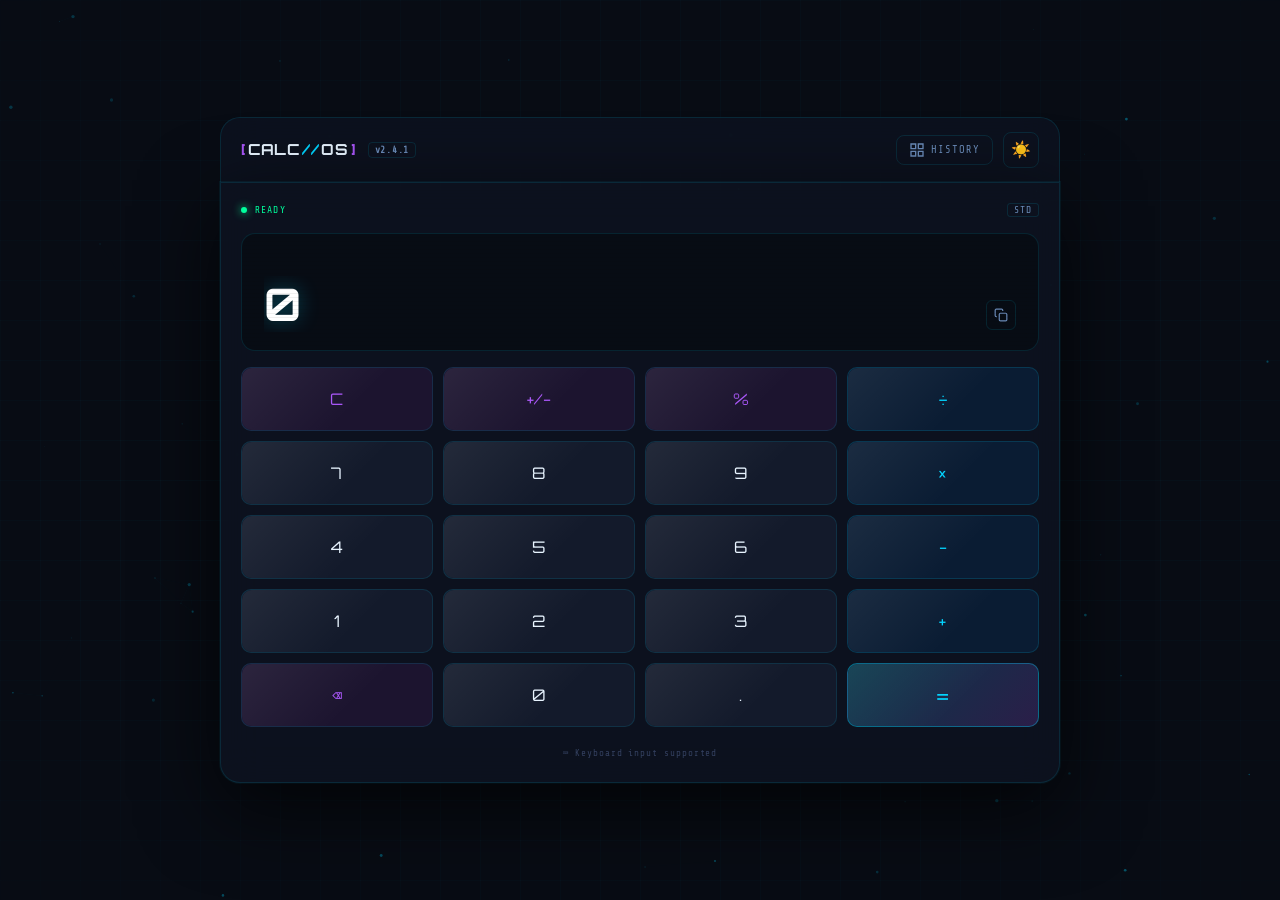
<file: Calculator/index.html>
<!DOCTYPE html>
<html lang="en" data-theme="dark">
<head>
  <meta charset="UTF-8" />
  <meta name="viewport" content="width=device-width, initial-scale=1.0" />
  <title>CALC//OS — Terminal Calculator</title>
  <link rel="stylesheet" href="style.css" />
  <link rel="preconnect" href="https://fonts.googleapis.com" />
  <link href="https://fonts.googleapis.com/css2?family=Share+Tech+Mono&family=Orbitron:wght@400;700;900&family=Exo+2:wght@300;400;600&display=swap" rel="stylesheet" />
</head>
<body>

  <!-- Animated background -->
  <div class="bg-grid"></div>
  <canvas id="particles-canvas"></canvas>

  <main class="app-wrapper">

    <!-- Header bar -->
    <header class="app-header">
      <div class="logo">
        <span class="logo-bracket">[</span>CALC<span class="logo-slash">//</span>OS<span class="logo-bracket">]</span>
        <span class="logo-version">v2.4.1</span>
      </div>
      <div class="header-controls">
        <button class="history-toggle" id="historyBtn" title="Calculation History" aria-label="Toggle history">
          <svg width="16" height="16" viewBox="0 0 24 24" fill="none" stroke="currentColor" stroke-width="2"><path d="M3 3h7v7H3zM14 3h7v7h-7zM14 14h7v7h-7zM3 14h7v7H3z"/></svg>
          <span>HISTORY</span>
        </button>
        <button class="theme-toggle" id="themeBtn" title="Toggle theme" aria-label="Toggle theme">
          <span class="theme-icon">☀️</span>
        </button>
      </div>
    </header>

    <div class="calculator-container">

      <!-- History panel -->
      <aside class="history-panel" id="historyPanel">
        <div class="history-header">
          <span>// CALCULATION LOG</span>
          <button id="clearHistoryBtn" class="clear-history-btn">PURGE</button>
        </div>
        <ul class="history-list" id="historyList">
          <li class="history-empty">No calculations yet</li>
        </ul>
      </aside>

      <!-- Main calculator -->
      <div class="calculator">

        <!-- Status bar -->
        <div class="status-bar">
          <span class="status-dot"></span>
          <span class="status-text" id="statusText">READY</span>
          <span class="status-mode" id="modeIndicator">STD</span>
        </div>

        <!-- Display -->
        <div class="display" role="region" aria-label="Calculator display">
          <div class="display-expression" id="expression" aria-live="polite"></div>
          <div class="display-result-wrapper">
            <div class="display-result" id="result" aria-live="assertive">0</div>
            <button class="copy-btn" id="copyBtn" title="Copy result" aria-label="Copy result">
              <svg width="14" height="14" viewBox="0 0 24 24" fill="none" stroke="currentColor" stroke-width="2"><rect x="9" y="9" width="13" height="13" rx="2"/><path d="M5 15H4a2 2 0 01-2-2V4a2 2 0 012-2h9a2 2 0 012 2v1"/></svg>
            </button>
          </div>
          <div class="display-scanlines"></div>
        </div>

        <!-- Keypad -->
        <div class="keypad" role="group" aria-label="Calculator buttons">

          <!-- Row 1 -->
          <button class="btn btn-fn btn-wide" data-action="clear" aria-label="Clear all">C</button>
          <button class="btn btn-fn" data-action="sign" aria-label="Toggle sign">+/−</button>
          <button class="btn btn-fn" data-action="percent" aria-label="Percent">%</button>
          <button class="btn btn-op" data-action="operator" data-value="÷" aria-label="Divide">÷</button>

          <!-- Row 2 -->
          <button class="btn btn-num" data-action="digit" data-value="7" aria-label="7">7</button>
          <button class="btn btn-num" data-action="digit" data-value="8" aria-label="8">8</button>
          <button class="btn btn-num" data-action="digit" data-value="9" aria-label="9">9</button>
          <button class="btn btn-op" data-action="operator" data-value="×" aria-label="Multiply">×</button>

          <!-- Row 3 -->
          <button class="btn btn-num" data-action="digit" data-value="4" aria-label="4">4</button>
          <button class="btn btn-num" data-action="digit" data-value="5" aria-label="5">5</button>
          <button class="btn btn-num" data-action="digit" data-value="6" aria-label="6">6</button>
          <button class="btn btn-op" data-action="operator" data-value="−" aria-label="Subtract">−</button>

          <!-- Row 4 -->
          <button class="btn btn-num" data-action="digit" data-value="1" aria-label="1">1</button>
          <button class="btn btn-num" data-action="digit" data-value="2" aria-label="2">2</button>
          <button class="btn btn-num" data-action="digit" data-value="3" aria-label="3">3</button>
          <button class="btn btn-op" data-action="operator" data-value="+" aria-label="Add">+</button>

          <!-- Row 5 -->
          <button class="btn btn-fn" data-action="delete" aria-label="Delete last character">⌫</button>
          <button class="btn btn-num" data-action="digit" data-value="0" aria-label="0">0</button>
          <button class="btn btn-num" data-action="decimal" aria-label="Decimal point">.</button>
          <button class="btn btn-eq" data-action="equals" aria-label="Equals">=</button>

        </div>

        <!-- Keyboard hint -->
        <div class="keyboard-hint">⌨ Keyboard input supported</div>

      </div>
    </div>

    <!-- Toast notification -->
    <div class="toast" id="toast"></div>

  </main>

  <script src="script.js"></script>
</body>
</html>
</file>
<file: Calculator/style.css>
/* ============================================================
   CALC//OS — Cyberpunk Terminal Calculator
   style.css
   ============================================================ */

/* ── Google Fonts fallback (loaded in HTML) ── */
@import url('https://fonts.googleapis.com/css2?family=Share+Tech+Mono&family=Orbitron:wght@400;700;900&family=Exo+2:wght@300;400;600&display=swap');

/* ============================================================
   1. CSS CUSTOM PROPERTIES (DESIGN TOKENS)
   ============================================================ */
:root {
  /* Dark theme (default) */
  --bg-primary:       #080c14;
  --bg-secondary:     #0d1320;
  --bg-card:          rgba(13, 19, 32, 0.85);
  --bg-button-num:    rgba(20, 28, 46, 0.9);
  --bg-button-fn:     rgba(30, 22, 50, 0.9);
  --bg-button-op:     rgba(10, 30, 55, 0.9);
  --bg-button-eq:     rgba(0, 200, 255, 0.12);

  --neon-cyan:        #00d4ff;
  --neon-violet:      #a855f7;
  --neon-pink:        #f0abfc;
  --neon-green:       #00ff9d;
  --neon-orange:      #ff7b00;

  --text-primary:     #e8f4ff;
  --text-secondary:   #6b8cba;
  --text-dim:         #344060;
  --text-result:      #ffffff;
  --text-expression:  #7ab3d4;

  --border-subtle:    rgba(0, 212, 255, 0.12);
  --border-glow:      rgba(0, 212, 255, 0.45);

  --shadow-card:      0 24px 80px rgba(0, 0, 0, 0.7), 0 0 0 1px rgba(0, 212, 255, 0.08);
  --shadow-btn-hover: 0 0 20px rgba(0, 212, 255, 0.35);
  --shadow-eq:        0 0 30px rgba(0, 212, 255, 0.5), 0 0 60px rgba(168, 85, 247, 0.3);

  --grid-color:       rgba(0, 212, 255, 0.04);

  --font-display:     'Orbitron', monospace;
  --font-mono:        'Share Tech Mono', monospace;
  --font-body:        'Exo 2', sans-serif;

  --radius-card:      20px;
  --radius-btn:       10px;
  --transition-fast:  0.15s ease;
  --transition-med:   0.3s ease;
  --transition-slow:  0.5s ease;
}

/* Light theme overrides */
[data-theme="light"] {
  --bg-primary:       #e8f0f8;
  --bg-secondary:     #dce6f0;
  --bg-card:          rgba(255, 255, 255, 0.88);
  --bg-button-num:    rgba(240, 246, 255, 0.95);
  --bg-button-fn:     rgba(235, 228, 255, 0.95);
  --bg-button-op:     rgba(220, 238, 255, 0.95);
  --bg-button-eq:     rgba(0, 150, 200, 0.15);

  --neon-cyan:        #0077cc;
  --neon-violet:      #7c3aed;
  --neon-pink:        #a21caf;
  --neon-green:       #059669;

  --text-primary:     #0f172a;
  --text-secondary:   #4a6080;
  --text-dim:         #94a3b8;
  --text-result:      #0f172a;
  --text-expression:  #5a6e8a;

  --border-subtle:    rgba(0, 119, 204, 0.15);
  --border-glow:      rgba(0, 119, 204, 0.4);

  --shadow-card:      0 24px 80px rgba(0, 0, 0, 0.12), 0 0 0 1px rgba(0, 119, 204, 0.1);
  --shadow-btn-hover: 0 0 16px rgba(0, 119, 204, 0.25);
  --shadow-eq:        0 0 24px rgba(0, 119, 204, 0.4), 0 0 48px rgba(124, 58, 237, 0.2);

  --grid-color:       rgba(0, 119, 204, 0.06);
}

/* ============================================================
   2. RESET & BASE
   ============================================================ */
*, *::before, *::after {
  box-sizing: border-box;
  margin: 0;
  padding: 0;
}

html {
  font-size: 16px;
  -webkit-text-size-adjust: 100%;
}

body {
  font-family: var(--font-body);
  background-color: var(--bg-primary);
  color: var(--text-primary);
  min-height: 100vh;
  display: flex;
  align-items: center;
  justify-content: center;
  padding: 20px;
  overflow-x: hidden;
  transition: background-color var(--transition-slow), color var(--transition-slow);
  position: relative;
}

/* ============================================================
   3. ANIMATED BACKGROUND
   ============================================================ */

/* Grid overlay */
.bg-grid {
  position: fixed;
  inset: 0;
  pointer-events: none;
  z-index: 0;
  background-image:
    linear-gradient(var(--grid-color) 1px, transparent 1px),
    linear-gradient(90deg, var(--grid-color) 1px, transparent 1px);
  background-size: 40px 40px;
  mask-image: radial-gradient(ellipse 80% 80% at 50% 50%, black 20%, transparent 100%);
  transition: opacity var(--transition-slow);
}

/* Particles canvas */
#particles-canvas {
  position: fixed;
  inset: 0;
  pointer-events: none;
  z-index: 0;
  opacity: 0.6;
}

/* ============================================================
   4. APP WRAPPER & LAYOUT
   ============================================================ */
.app-wrapper {
  position: relative;
  z-index: 1;
  width: 100%;
  max-width: 840px;
  display: flex;
  flex-direction: column;
  gap: 0;
}

/* ── Header ── */
.app-header {
  display: flex;
  align-items: center;
  justify-content: space-between;
  padding: 14px 20px;
  background: var(--bg-card);
  border: 1px solid var(--border-subtle);
  border-bottom: none;
  border-radius: 20px 20px 0 0;
  backdrop-filter: blur(20px);
  -webkit-backdrop-filter: blur(20px);
}

.logo {
  font-family: var(--font-display);
  font-size: 0.95rem;
  font-weight: 700;
  letter-spacing: 0.05em;
  color: var(--text-primary);
  display: flex;
  align-items: center;
  gap: 2px;
}

.logo-bracket { color: var(--neon-violet); }
.logo-slash   { color: var(--neon-cyan); }

.logo-version {
  font-family: var(--font-mono);
  font-size: 0.6rem;
  color: var(--text-secondary);
  margin-left: 10px;
  padding: 2px 6px;
  border: 1px solid var(--border-subtle);
  border-radius: 4px;
  letter-spacing: 0.08em;
}

.header-controls {
  display: flex;
  align-items: center;
  gap: 10px;
}

/* History toggle button */
.history-toggle {
  display: flex;
  align-items: center;
  gap: 6px;
  background: transparent;
  border: 1px solid var(--border-subtle);
  border-radius: 8px;
  color: var(--text-secondary);
  font-family: var(--font-mono);
  font-size: 0.65rem;
  letter-spacing: 0.1em;
  padding: 6px 12px;
  cursor: pointer;
  transition: all var(--transition-fast);
}
.history-toggle:hover {
  border-color: var(--neon-cyan);
  color: var(--neon-cyan);
  box-shadow: 0 0 10px rgba(0, 212, 255, 0.2);
}
.history-toggle.active {
  border-color: var(--neon-cyan);
  color: var(--neon-cyan);
  background: rgba(0, 212, 255, 0.08);
}

/* Theme toggle */
.theme-toggle {
  background: transparent;
  border: 1px solid var(--border-subtle);
  border-radius: 8px;
  width: 36px;
  height: 36px;
  cursor: pointer;
  display: flex;
  align-items: center;
  justify-content: center;
  font-size: 1rem;
  transition: all var(--transition-fast);
}
.theme-toggle:hover {
  border-color: var(--neon-violet);
  box-shadow: 0 0 10px rgba(168, 85, 247, 0.3);
  transform: rotate(15deg);
}

/* ── Calculator container (holds panel + calc) ── */
.calculator-container {
  display: flex;
  border: 1px solid var(--border-subtle);
  border-radius: 0 0 20px 20px;
  background: var(--bg-card);
  backdrop-filter: blur(20px);
  -webkit-backdrop-filter: blur(20px);
  box-shadow: var(--shadow-card);
  overflow: hidden;
  transition: all var(--transition-slow);
}

/* ============================================================
   5. HISTORY PANEL
   ============================================================ */
.history-panel {
  width: 0;
  overflow: hidden;
  transition: width var(--transition-med);
  border-right: 0px solid var(--border-subtle);
  display: flex;
  flex-direction: column;
  flex-shrink: 0;
}

.history-panel.open {
  width: 220px;
  border-right-width: 1px;
}

.history-header {
  display: flex;
  align-items: center;
  justify-content: space-between;
  padding: 14px 16px;
  font-family: var(--font-mono);
  font-size: 0.6rem;
  color: var(--neon-cyan);
  letter-spacing: 0.1em;
  border-bottom: 1px solid var(--border-subtle);
  white-space: nowrap;
}

.clear-history-btn {
  background: transparent;
  border: 1px solid rgba(255, 100, 100, 0.3);
  border-radius: 4px;
  color: rgba(255, 100, 100, 0.7);
  font-family: var(--font-mono);
  font-size: 0.55rem;
  letter-spacing: 0.08em;
  padding: 2px 8px;
  cursor: pointer;
  transition: all var(--transition-fast);
}
.clear-history-btn:hover {
  border-color: #ff6464;
  color: #ff6464;
  box-shadow: 0 0 8px rgba(255, 100, 100, 0.3);
}

.history-list {
  list-style: none;
  overflow-y: auto;
  flex: 1;
  padding: 8px 0;
  scrollbar-width: thin;
  scrollbar-color: var(--border-subtle) transparent;
}

.history-list::-webkit-scrollbar { width: 3px; }
.history-list::-webkit-scrollbar-track { background: transparent; }
.history-list::-webkit-scrollbar-thumb { background: var(--border-subtle); border-radius: 99px; }

.history-empty {
  font-family: var(--font-mono);
  font-size: 0.65rem;
  color: var(--text-dim);
  text-align: center;
  padding: 24px 16px;
  white-space: nowrap;
}

.history-item {
  padding: 10px 16px;
  cursor: pointer;
  border-bottom: 1px solid rgba(255,255,255,0.03);
  transition: background var(--transition-fast);
  white-space: nowrap;
}
.history-item:hover {
  background: rgba(0, 212, 255, 0.05);
}
.history-item:last-child { border-bottom: none; }

.history-expr {
  font-family: var(--font-mono);
  font-size: 0.6rem;
  color: var(--text-secondary);
  display: block;
  overflow: hidden;
  text-overflow: ellipsis;
  margin-bottom: 2px;
}
.history-ans {
  font-family: var(--font-mono);
  font-size: 0.85rem;
  color: var(--neon-cyan);
  display: block;
}

/* ============================================================
   6. MAIN CALCULATOR
   ============================================================ */
.calculator {
  flex: 1;
  padding: 20px;
  display: flex;
  flex-direction: column;
  gap: 16px;
  min-width: 0;
}

/* ── Status Bar ── */
.status-bar {
  display: flex;
  align-items: center;
  gap: 8px;
  font-family: var(--font-mono);
  font-size: 0.6rem;
  letter-spacing: 0.12em;
}

.status-dot {
  width: 6px;
  height: 6px;
  border-radius: 50%;
  background: var(--neon-green);
  box-shadow: 0 0 8px var(--neon-green);
  animation: pulse-dot 2s ease-in-out infinite;
}

@keyframes pulse-dot {
  0%, 100% { opacity: 1; }
  50%       { opacity: 0.4; }
}

.status-text {
  color: var(--neon-green);
  flex: 1;
}

.status-mode {
  color: var(--text-secondary);
  border: 1px solid var(--border-subtle);
  padding: 1px 6px;
  border-radius: 3px;
}

/* ── Display ── */
.display {
  background: rgba(0, 0, 0, 0.3);
  border: 1px solid var(--border-subtle);
  border-radius: 14px;
  padding: 20px 22px 18px;
  min-height: 110px;
  position: relative;
  overflow: hidden;
  display: flex;
  flex-direction: column;
  justify-content: flex-end;
  gap: 6px;
  transition: border-color var(--transition-fast);
}

[data-theme="light"] .display {
  background: rgba(220, 235, 255, 0.4);
}

.display:focus-within {
  border-color: var(--border-glow);
  box-shadow: 0 0 0 1px var(--border-glow), inset 0 0 30px rgba(0, 212, 255, 0.04);
}

/* CRT scanline overlay */
.display-scanlines {
  position: absolute;
  inset: 0;
  pointer-events: none;
  background: repeating-linear-gradient(
    to bottom,
    transparent 0px,
    transparent 3px,
    rgba(0, 0, 0, 0.06) 3px,
    rgba(0, 0, 0, 0.06) 4px
  );
  border-radius: 14px;
}

.display-expression {
  font-family: var(--font-mono);
  font-size: 0.85rem;
  color: var(--text-expression);
  min-height: 1.2em;
  overflow-x: auto;
  white-space: nowrap;
  scrollbar-width: none;
  letter-spacing: 0.05em;
  transition: color var(--transition-fast);
}
.display-expression::-webkit-scrollbar { display: none; }

.display-result-wrapper {
  display: flex;
  align-items: flex-end;
  justify-content: space-between;
  gap: 12px;
}

.display-result {
  font-family: var(--font-display);
  font-size: clamp(1.8rem, 5vw, 2.8rem);
  font-weight: 700;
  color: var(--text-result);
  letter-spacing: -0.02em;
  overflow-x: auto;
  white-space: nowrap;
  scrollbar-width: none;
  flex: 1;
  text-shadow: 0 0 20px rgba(0, 212, 255, 0.3);
  transition: all var(--transition-fast);
}
.display-result::-webkit-scrollbar { display: none; }

.display-result.error {
  color: #ff6464;
  text-shadow: 0 0 20px rgba(255, 100, 100, 0.5);
  font-size: 1.2rem;
}

.display-result.animate-result {
  animation: pop-result 0.2s ease;
}

@keyframes pop-result {
  0%   { transform: scale(0.95); opacity: 0.6; }
  60%  { transform: scale(1.02); }
  100% { transform: scale(1);    opacity: 1;   }
}

/* Copy button */
.copy-btn {
  background: transparent;
  border: 1px solid var(--border-subtle);
  border-radius: 6px;
  color: var(--text-secondary);
  width: 30px;
  height: 30px;
  display: flex;
  align-items: center;
  justify-content: center;
  cursor: pointer;
  flex-shrink: 0;
  transition: all var(--transition-fast);
  margin-bottom: 2px;
}
.copy-btn:hover {
  border-color: var(--neon-cyan);
  color: var(--neon-cyan);
  box-shadow: 0 0 8px rgba(0, 212, 255, 0.25);
}
.copy-btn.copied {
  border-color: var(--neon-green);
  color: var(--neon-green);
}

/* ============================================================
   7. KEYPAD GRID
   ============================================================ */
.keypad {
  display: grid;
  grid-template-columns: repeat(4, 1fr);
  gap: 10px;
}

/* ── Base Button ── */
.btn {
  font-family: var(--font-display);
  font-size: 1rem;
  font-weight: 400;
  letter-spacing: 0.03em;
  border: 1px solid var(--border-subtle);
  border-radius: var(--radius-btn);
  height: 64px;
  display: flex;
  align-items: center;
  justify-content: center;
  cursor: pointer;
  position: relative;
  overflow: hidden;
  transition:
    background var(--transition-fast),
    border-color var(--transition-fast),
    box-shadow var(--transition-fast),
    transform 0.1s ease,
    color var(--transition-fast);
  -webkit-tap-highlight-color: transparent;
  user-select: none;
}

/* Glint pseudo-element */
.btn::before {
  content: '';
  position: absolute;
  inset: 0;
  background: linear-gradient(135deg, rgba(255,255,255,0.07) 0%, transparent 60%);
  pointer-events: none;
  border-radius: inherit;
}

/* Ripple on click */
.btn::after {
  content: '';
  position: absolute;
  width: 60px;
  height: 60px;
  border-radius: 50%;
  background: rgba(255, 255, 255, 0.15);
  transform: scale(0);
  opacity: 0;
  pointer-events: none;
  transition: none;
}

.btn.ripple::after {
  animation: ripple-anim 0.4s ease-out forwards;
}

@keyframes ripple-anim {
  0%   { transform: scale(0);   opacity: 0.6; }
  100% { transform: scale(3.5); opacity: 0;   }
}

/* Active press */
.btn:active {
  transform: scale(0.94);
}

/* Number buttons */
.btn-num {
  background: var(--bg-button-num);
  color: var(--text-primary);
}
.btn-num:hover {
  background: rgba(30, 50, 80, 0.95);
  border-color: rgba(0, 212, 255, 0.25);
  box-shadow: var(--shadow-btn-hover);
  color: #fff;
}
[data-theme="light"] .btn-num:hover {
  background: rgba(200, 220, 255, 0.9);
}

/* Function buttons (C, +/-, %, ⌫) */
.btn-fn {
  background: var(--bg-button-fn);
  color: var(--neon-violet);
}
.btn-fn:hover {
  background: rgba(50, 30, 80, 0.95);
  border-color: rgba(168, 85, 247, 0.4);
  box-shadow: 0 0 16px rgba(168, 85, 247, 0.3);
  color: var(--neon-pink);
}
[data-theme="light"] .btn-fn {
  color: var(--neon-violet);
}
[data-theme="light"] .btn-fn:hover {
  background: rgba(220, 210, 255, 0.9);
}

/* Operator buttons */
.btn-op {
  background: var(--bg-button-op);
  color: var(--neon-cyan);
  border-color: rgba(0, 212, 255, 0.15);
}
.btn-op:hover {
  background: rgba(0, 50, 100, 0.9);
  border-color: var(--neon-cyan);
  box-shadow: 0 0 20px rgba(0, 212, 255, 0.4);
  color: #fff;
}
.btn-op.active {
  background: rgba(0, 212, 255, 0.15);
  border-color: var(--neon-cyan);
  box-shadow: 0 0 16px rgba(0, 212, 255, 0.35), inset 0 0 10px rgba(0, 212, 255, 0.1);
  color: var(--neon-cyan);
}
[data-theme="light"] .btn-op {
  color: var(--neon-cyan);
}
[data-theme="light"] .btn-op:hover {
  background: rgba(190, 230, 255, 0.9);
}

/* Equals button — primary CTA */
.btn-eq {
  background: linear-gradient(135deg, rgba(0, 212, 255, 0.2), rgba(168, 85, 247, 0.2));
  color: var(--neon-cyan);
  border-color: rgba(0, 212, 255, 0.35);
  font-size: 1.3rem;
}
.btn-eq:hover {
  background: linear-gradient(135deg, rgba(0, 212, 255, 0.35), rgba(168, 85, 247, 0.35));
  border-color: var(--neon-cyan);
  box-shadow: var(--shadow-eq);
  color: #fff;
}
.btn-eq:active {
  transform: scale(0.93);
}

/* Keyboard shortcut hint */
.keyboard-hint {
  font-family: var(--font-mono);
  font-size: 0.58rem;
  color: var(--text-dim);
  letter-spacing: 0.1em;
  text-align: center;
  padding: 4px 0;
}

/* ============================================================
   8. TOAST NOTIFICATION
   ============================================================ */
.toast {
  position: fixed;
  bottom: 30px;
  left: 50%;
  transform: translateX(-50%) translateY(80px);
  background: rgba(0, 212, 255, 0.15);
  border: 1px solid rgba(0, 212, 255, 0.4);
  color: var(--neon-cyan);
  font-family: var(--font-mono);
  font-size: 0.7rem;
  letter-spacing: 0.1em;
  padding: 10px 22px;
  border-radius: 8px;
  backdrop-filter: blur(10px);
  box-shadow: 0 4px 24px rgba(0, 0, 0, 0.4);
  z-index: 999;
  opacity: 0;
  transition: all var(--transition-med);
  pointer-events: none;
  white-space: nowrap;
}

.toast.show {
  opacity: 1;
  transform: translateX(-50%) translateY(0);
}

/* ============================================================
   9. RESPONSIVENESS
   ============================================================ */

/* Tablet */
@media (max-width: 680px) {
  body { padding: 12px; align-items: flex-start; padding-top: 30px; }

  .app-wrapper { max-width: 100%; }

  .history-panel.open { width: 180px; }

  .calculator { padding: 16px; gap: 12px; }

  .btn { height: 56px; font-size: 0.9rem; }
  .btn-eq { font-size: 1.2rem; }

  .display-result { font-size: clamp(1.6rem, 7vw, 2.4rem); }

  .keypad { gap: 8px; }
}

/* Mobile */
@media (max-width: 420px) {
  body { padding: 8px; padding-top: 16px; }

  .app-header { padding: 10px 14px; }
  .logo { font-size: 0.8rem; }
  .logo-version { display: none; }
  .history-toggle span { display: none; }
  .history-toggle { padding: 6px 8px; }

  .history-panel.open {
    position: absolute;
    z-index: 10;
    height: 100%;
    top: 0;
    left: 0;
    width: 200px;
    background: var(--bg-card);
    border-right: 1px solid var(--border-subtle);
  }

  .calculator { padding: 12px; gap: 10px; }

  .btn { height: 52px; font-size: 0.85rem; }
  .keypad { gap: 7px; }

  .display { min-height: 90px; padding: 14px 16px 12px; }
  .display-result { font-size: clamp(1.5rem, 8vw, 2.2rem); }
  .display-expression { font-size: 0.75rem; }
}

/* ============================================================
   10. SCROLLBAR (global)
   ============================================================ */
::-webkit-scrollbar { width: 4px; height: 4px; }
::-webkit-scrollbar-track { background: transparent; }
::-webkit-scrollbar-thumb {
  background: var(--border-subtle);
  border-radius: 99px;
}

/* ============================================================
   11. FOCUS ACCESSIBILITY
   ============================================================ */
.btn:focus-visible {
  outline: 2px solid var(--neon-cyan);
  outline-offset: 2px;
}
button:focus-visible {
  outline: 2px solid var(--neon-cyan);
  outline-offset: 2px;
}

/* ============================================================
   12. LIGHT MODE OVERRIDES (misc)
   ============================================================ */
[data-theme="light"] .bg-grid {
  opacity: 0.5;
}
[data-theme="light"] .display {
  border-color: rgba(0, 119, 204, 0.15);
}
[data-theme="light"] .display-result {
  text-shadow: none;
}
[data-theme="light"] .status-bar {
  opacity: 0.9;
}
[data-theme="light"] .display-scanlines {
  display: none;
}
[data-theme="light"] .calculator-container {
  box-shadow: 0 24px 60px rgba(0, 50, 120, 0.12), 0 0 0 1px rgba(0, 119, 204, 0.1);
}
</file>
